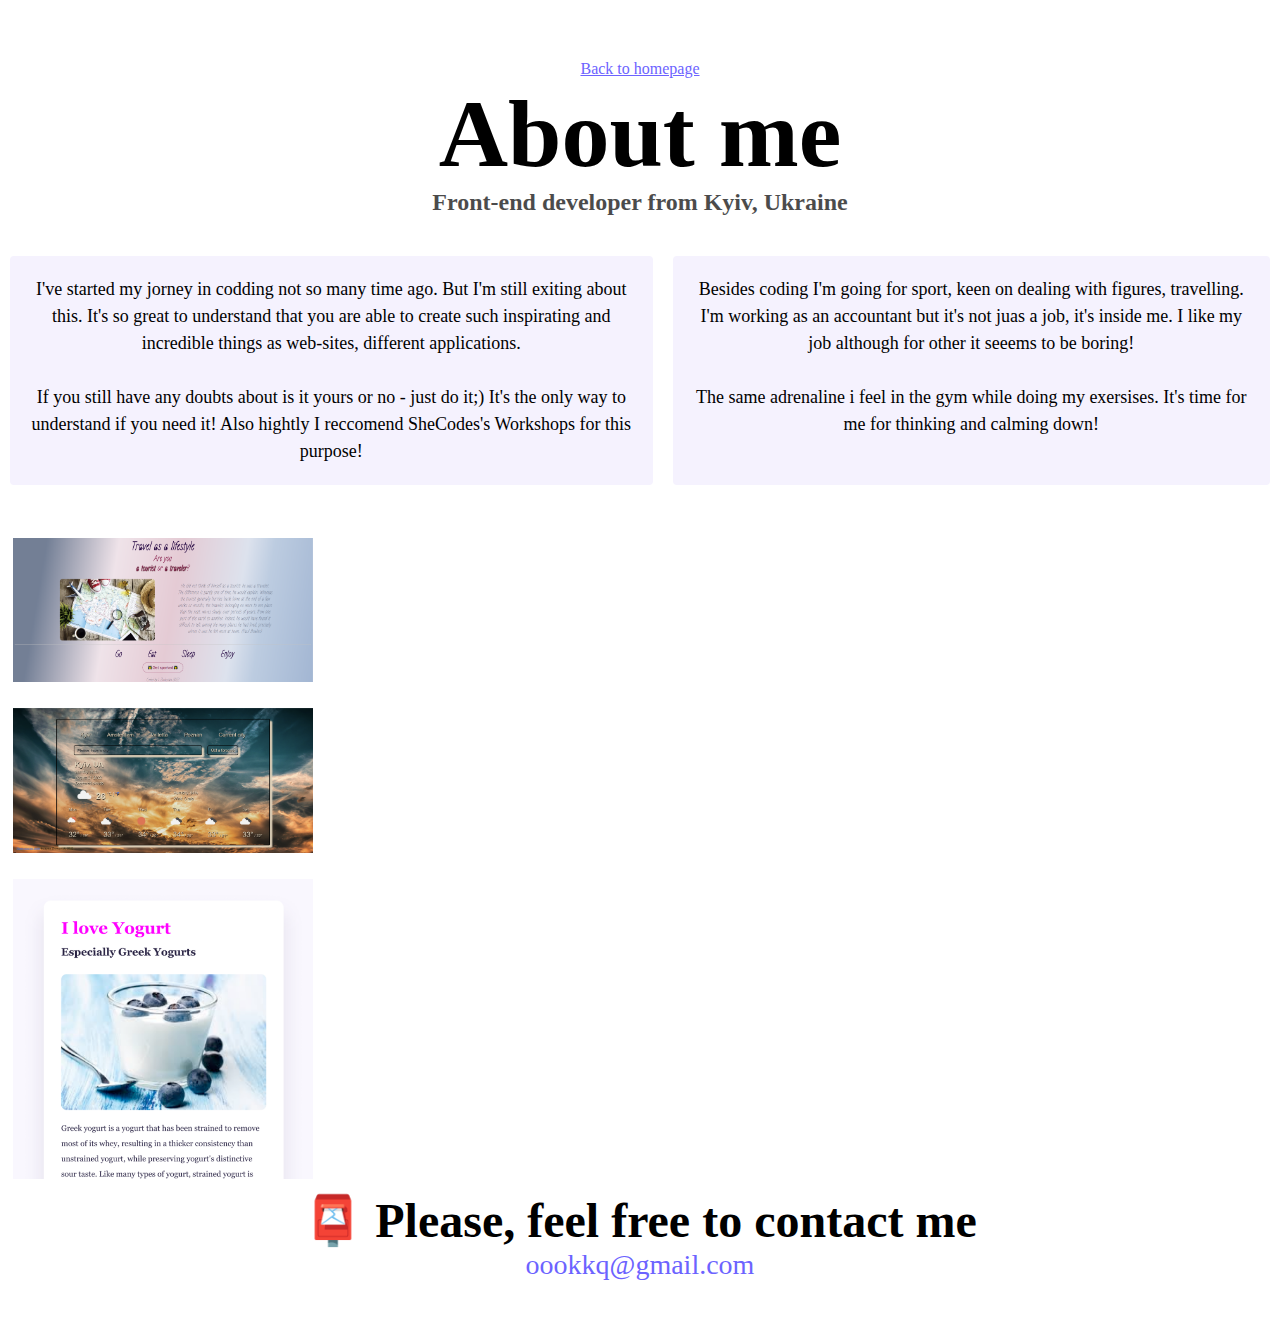
<file: about.html>
<!DOCTYPE html>
<html lang="en">
  <head>
    <meta charset="UTF-8" />
    <meta http-equiv="X-UA-Compatible" content="IE=edge" />
    <meta name="viewport" content="width=device-width, initial-scale=1.0" />
    <meta
      name="description"
      content="Breifly about created projects with SheCodes Iryna Zhelezniak"
    />
    <link rel="stylesheet" href="/style.css" />
    <link
      href="https://cdn.jsdelivr.net/npm/bootstrap@5.2.0/dist/css/bootstrap.min.css"
      rel="stylesheet"
      integrity="sha384-gH2yIJqKdNHPEq0n4Mqa/HGKIhSkIHeL5AyhkYV8i59U5AR6csBvApHHNl/vI1Bx"
      crossorigin="anonymous"
    />
    <script
      src="https://cdn.jsdelivr.net/npm/bootstrap@5.2.0/dist/js/bootstrap.bundle.min.js"
      integrity="sha384-A3rJD856KowSb7dwlZdYEkO39Gagi7vIsF0jrRAoQmDKKtQBHUuLZ9AsSv4jD4Xa"
      crossorigin="anonymous"
    ></script>
    <title>About Iryna Zhelezniak</title>
  </head>
  <body>
    <a href="/" class="homepage-link" title="Homepage">Back to homepage</a>
    <h1>About me</h1>
    <h3>Front-end developer from Kyiv, Ukraine</h3>
    <div class="about-paragraphs">
      <p>
        I've started my jorney in codding not so many time ago. But I'm still
        exiting about this. It's so great to understand that you are able to
        create such inspirating and incredible things as web-sites, different
        applications.
        <br />
        <br />
        If you still have any doubts about is it yours or no - just do it;) It's
        the only way to understand if you need it! Also hightly I reccomend
        SheCodes's Workshops for this purpose!
      </p>
      <p>
        Besides coding I'm going for sport, keen on dealing with figures,
        travelling. I'm working as an accountant but it's not juas a job, it's
        inside me. I like my job although for other it seeems to be boring!
        <br />
        <br />
        The same adrenaline i feel in the gym while doing my exersises. It's
        time for me for thinking and calming down!
      </p>
    </div>
    <div class="container">
      <div class="row">
        <div class="col-sm-4">
          <img
            class="img-fluid projects-images shadow-lg p-4 mb-5 bg-body rounded"
            src="/images/TravelApp.png"
            alt="TravelApp"
          />
        </div>
        <div class="col-sm-4">
          <img
            class="img-fluid projects-images shadow-lg p-4 mb-5 bg-body rounded"
            src="/images/WeatherApp.png"
            alt="WeatherApp"
          />
        </div>
        <div class="col-sm-4">
          <img
            class="img-fluid projects-images shadow-lg p-4 mb-5 bg-body rounded"
            src="/images/yougurt.png"
            alt="About yougurt"
          />
        </div>
      </div>
    </div>
    <div id="contact">
      <h2>📮 Please, feel free to contact me</h2>
      <a href="mailto:oookkq@gmail.com" class="email-link" title="my e-mail">
        oookkq@gmail.com
      </a>
    </div>
  </body>
</html>
</file>
<file: style.css>
:root {
  --primary-color: #6c63ff;
  --secondary-color: #f5f2fe;
  --box-shadow: 0 5px 10px rgba(0, 0, 0, 0.3);
}

body {
  margin: 60px auto;
  max-width: justify;
}

h1,
h2,
h3 {
  text-align: center;
  margin: 0;
}

h1 {
  font-size: 96px;
}

h2 {
  font-size: 48px;
}

h3 {
  font-size: 24px;
  opacity: 0.7;
}

p {
  background: var(--secondary-color);
  padding: 20px;
  border-radius: 4px;
  font-size: 18px;
  line-height: 1.5;
  text-align: center;
}

.navigation-links {
  display: flex;
  margin-top: 40px;
  justify-content: center;
}

.navigation-links a {
  margin: 20px;
  border-radius: 4px;
  padding: 20px 15px;
  text-decoration: none;
  text-transform: capitalize;
}

.contact-link,
.apps-link {
  background: var(--primary-color);
  box-shadow: var(--box-shadow);
  color: white;
}

.about-link {
  color: var(--primary-color);
  border: 1px solid var(--primary-color);
}

.homepage-link {
  color: var(--primary-color);
  text-align: center;
  display: block;
}

.about-paragraphs {
  display: flex;
  margin: 30px 0;
}

.about-paragraphs p {
  margin: 10px;
}

.email-link {
  display: flex;
  justify-content: center;
  color: var(--primary-color);
  font-size: 28px;
  text-decoration: none;
}

.email-link:hover {
  text-decoration: underline;
}

.projects-images {
  width: 300px !important;
  height: auto;
  vertical-align: middle;
  border: 5px solid transparent;
  padding: 3px;
  margin: 5px;
  border-image-width: 60px;
}

.apps-description {
  vertical-align: middle;
  background-color: var(--secondary-color);
  padding-top: 20px;
}
</file>
